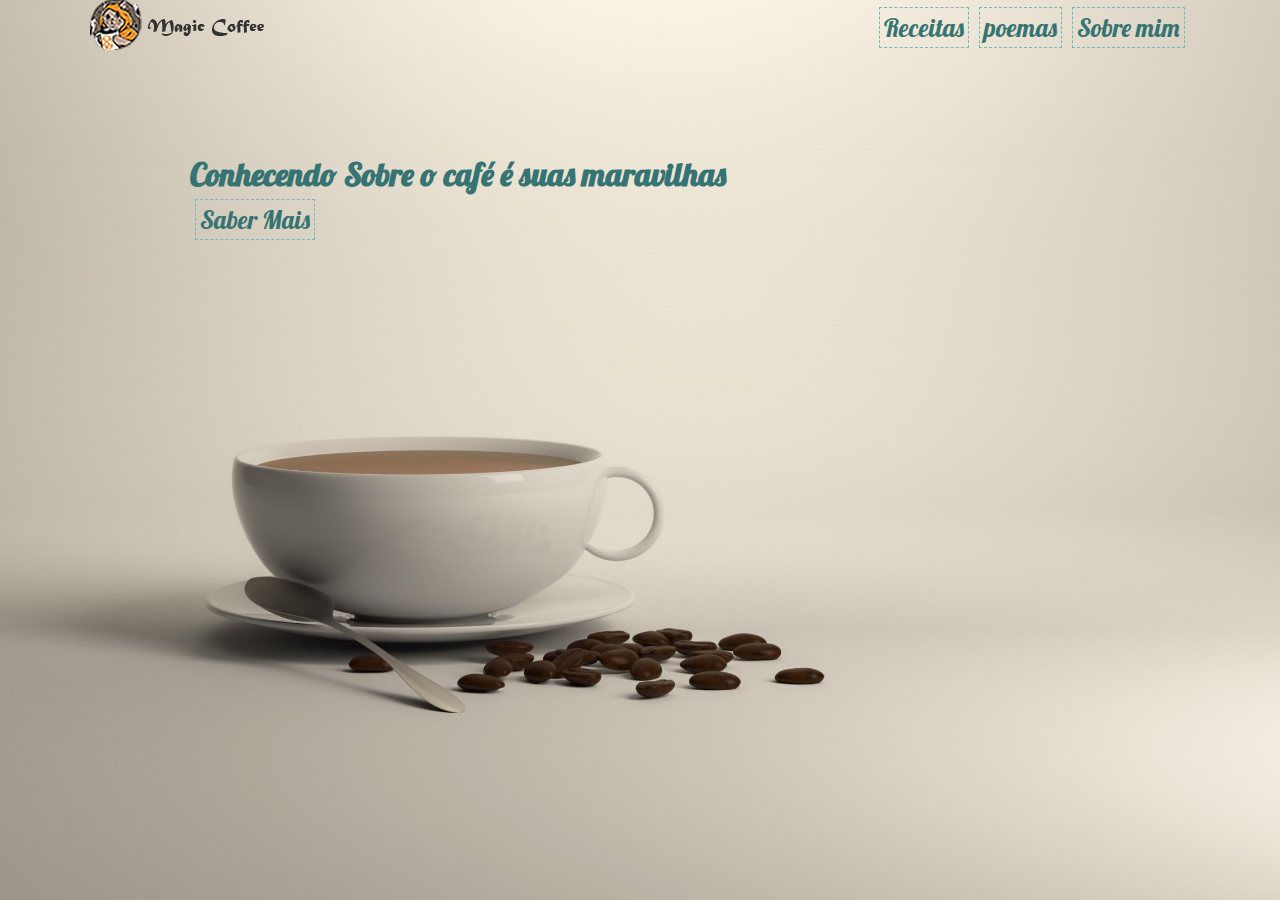
<file: index.html>
<!DOCTYPE html>
<html lang="en">
<head>
    <meta charset="UTF-8">
    <meta name="viewport" content="width=device-width, initial-scale=1.0">
    <link href="https://fonts.googleapis.com/css2?family=Lobster&display=swap" rel="stylesheet">
    <link rel="stylesheet" href="style.css">
    <title>Magic Coffee</title>
</head>
<body>
    <div class="fundo">
        <div class="box1">
            <header class="logo">
                <a href="index.html"><img src="image/gatito.png" alt="logomarca"></a>
                 <nav>
                    <ul class="lista">
                        <li><a class="conteudo" href="receitas.html">Receitas</a></li>
                        <li><a class="conteudo" href="poemas.html">poemas</a></li>
                        <li><a class="conteudo" href="sobremim.html">Sobre mim</a></li>
                    </ul>
                </nav>
            </header>
            <main class="text">  
                <h1 class="h1">Conhecendo Sobre o café é suas maravilhas</h1>
                <button class="botao">Saber Mais</button>
            </main> 
         </div>
    </div>
</body>
</html>
</file>
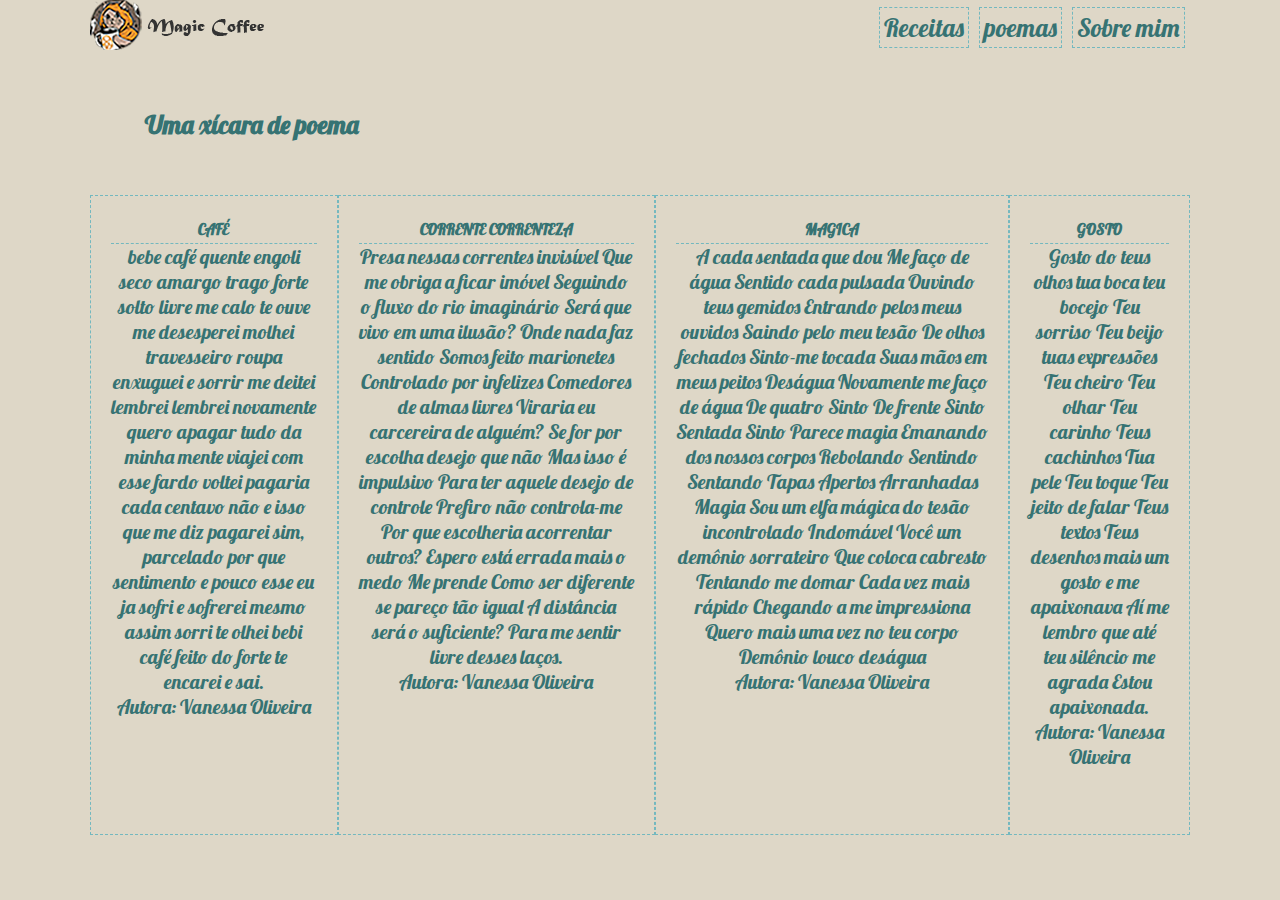
<file: poemas.html>
<!DOCTYPE html>
<html lang="en">
<head>
    <meta charset="UTF-8">
    <meta name="viewport" content="width=device-width, initial-scale=1.0">
    <link href="https://fonts.googleapis.com/css2?family=Lobster&display=swap" rel="stylesheet">
    <link rel="stylesheet" href="poemas.css">
    <link rel="stylesheet" href="style.css">
    <title>Magic Coffee</title>
</head>
<body>
    <div class="box1">
        <header class="logo">
            <a href="index.html"><img src="image/gatito.png" alt="logomarca"></a>
             <nav>
                <ul class="lista">
                    <li><a class="conteudo" href="receitas.html">Receitas</a></li>
                    <li><a class="conteudo" href="poemas.html">poemas</a></li>
                    <li><a class="conteudo" href="sobremim.html">Sobre mim</a></li>
                </ul>
            </nav>
        </header>
        <main>
            <h2 class="frase">Uma xícara de poema</h2>
            <section class=" main">
                <div class=" item item1">
                    <h5>Café</h5>
                    <p>bebe café quente
                    engoli seco
                    amargo
                    trago forte
                    solto livre
                    me calo
                    te ouve
                    me desesperei
                    molhei travesseiro roupa
                    enxuguei e sorrir
                    me deitei
                    lembrei
                    lembrei novamente
                    quero apagar tudo da minha mente
                    viajei com esse fardo
                    voltei
                    pagaria cada centavo
                    não e isso que me diz
                    pagarei sim, parcelado
                    por que sentimento e pouco
                    esse eu ja sofri e sofrerei
                    mesmo assim sorri
                    te olhei
                    bebi café feito do forte
                    te encarei e sai. </p>
                    <P>Autora: Vanessa Oliveira</P>
                </div>
                <div class="item item1">
                    <h5>corrente correnteza</h5>
                    <p>Presa nessas correntes invisível
                        Que me obriga a ficar imóvel
                        Seguindo o fluxo do rio imaginário
                        Será que vivo em uma ilusão? 
                        Onde nada faz sentido 
                        Somos feito marionetes
                        Controlado por infelizes
                        Comedores de almas livres
                        Viraria eu carcereira de alguém?
                        Se for por escolha desejo que não
                        Mas isso é impulsivo
                        Para ter aquele desejo de controle
                        Prefiro não controla-me
                        Por que escolheria acorrentar outros?
                        Espero está errada mais o medo 
                        Me prende
                        Como ser diferente se pareço tão igual
                        A distância será o suficiente?
                        Para me sentir livre desses laços.</p>
                        <P>Autora: Vanessa Oliveira</P>
                </div>
                <div class="item item1">
                    <h5>Magica</h5>
                    <p>A cada sentada que dou
                        Me faço de água
                        Sentido cada pulsada 
                        Ouvindo teus gemidos 
                        Entrando pelos meus ouvidos
                        Saindo pelo meu tesão
                        De olhos fechados 
                        Sinto-me tocada
                        Suas mãos em meus peitos
                        Deságua
                        Novamente me faço de água
                        De quatro
                        Sinto
                        De frente
                        Sinto
                        Sentada
                        Sinto
                        Parece magia
                        Emanando dos nossos corpos
                        Rebolando
                        Sentindo
                        Sentando
                        Tapas
                        Apertos 
                        Arranhadas 
                        Magia
                        Sou um elfa mágica do tesão incontrolado
                        Indomável
                        Você um demônio sorrateiro
                        Que coloca cabresto
                        Tentando me domar 
                        Cada vez mais rápido
                        Chegando a me impressiona
                        Quero mais uma vez no teu corpo 
                        Demônio louco deságua</p>
                    <P>Autora: Vanessa Oliveira</P>
                </div>
                <div class="item item1">
                    <h5>gosto</h5>
                    <p>Gosto do teus olhos
                        tua boca
                        teu bocejo
                        Teu sorriso
                        Teu beijo
                        tuas expressões
                        Teu cheiro
                        Teu olhar 
                        Teu carinho
                        Teus cachinhos
                        Tua pele
                        Teu toque
                        Teu jeito de falar
                        Teus textos
                        Teus desenhos
                        mais um gosto e me apaixonava
                        Aí me lembro que até teu silêncio 
                        me agrada 
                        Estou apaixonada.</p>
                    <P>Autora: Vanessa Oliveira</P>
                </div>
            </section>
        </main>
    </div>
</body>
</html>
</file>
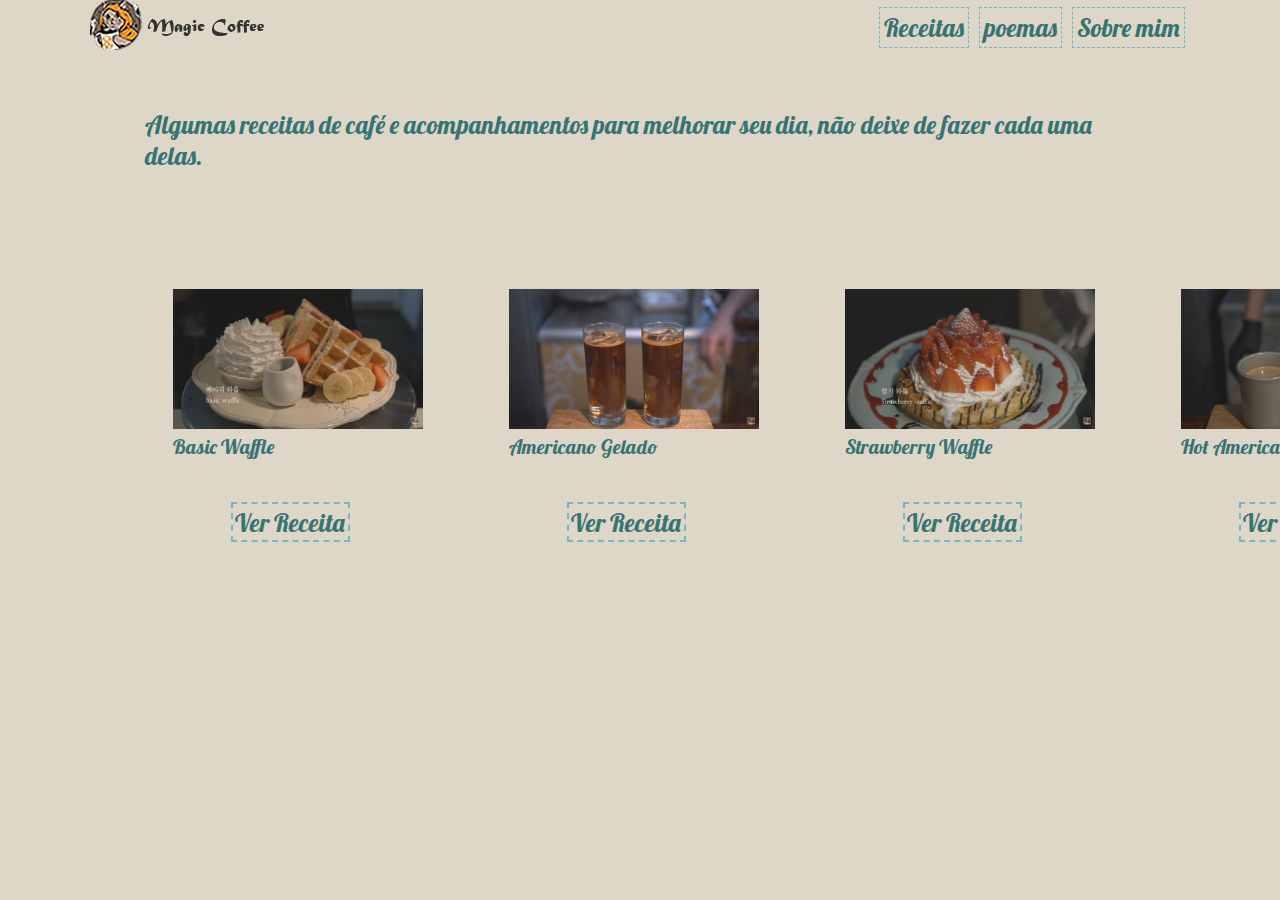
<file: receitas.html>
<!DOCTYPE html>
<html lang="en">
<head>
    <meta charset="UTF-8">
    <meta name="viewport" content="width=device-width, initial-scale=1.0">
    <link href="https://fonts.googleapis.com/css2?family=Lobster&display=swap" rel="stylesheet">
    <link rel="stylesheet" href="style.css">
    <link rel="stylesheet" href="stylesreceitas.css">
    <title>Receitas</title>
</head>
<body>
    <div class="box1">
            <header class="logo">
                <a href="index.html"><img src="image/gatito.png" alt="logomarca"></a>
                 <nav>
                    <ul class="lista">
                        <li><a class="conteudo" href="receitas.html">Receitas</a></li>
                        <li><a class="conteudo" href="poemas.html">poemas</a></li>
                        <li><a class="conteudo" href="sobremim.html">Sobre mim</a></li>
                    </ul>
                </nav>
            </header>
        <main>
            <p class="frase">Algumas receitas de café e acompanhamentos para melhorar seu dia, não deixe de fazer cada uma delas.</p>
        <ul class="list">
           <li><figure class="legend">
                <img src="image/basic waffle.jpg" alt="foto do prato de waffle" width="250px">
                <figcaption>Basic Waffle</figcaption>
            </figure><button class="padrao">Ver Receita</button></li>
            <li><figure class="legend">
                <img src="image/americano gelado.jpg" alt="dois cafés americanos" width="250px">
                <figcaption>Americano Gelado</figcaption>
            </figure><button class="padrao">Ver Receita</button></li>
            <li><figure class="legend">
                <img src="image/morango waffle.jpg" alt="foto do prato de waffle" width="250px">
                <figcaption>Strawberry Waffle</figcaption>
            </figure><button class="padrao">Ver Receita</button></li>
            <li><figure class="legend">
                <img src="image/hot.jpg" alt="duas canecas de café" width="250px">
                <figcaption>Hot Americano e Hot latter</figcaption>
            </figure><button class="padrao">Ver Receita</button></li>
        </ul>
        </main>
    </div>
</body>
</html>
</file>
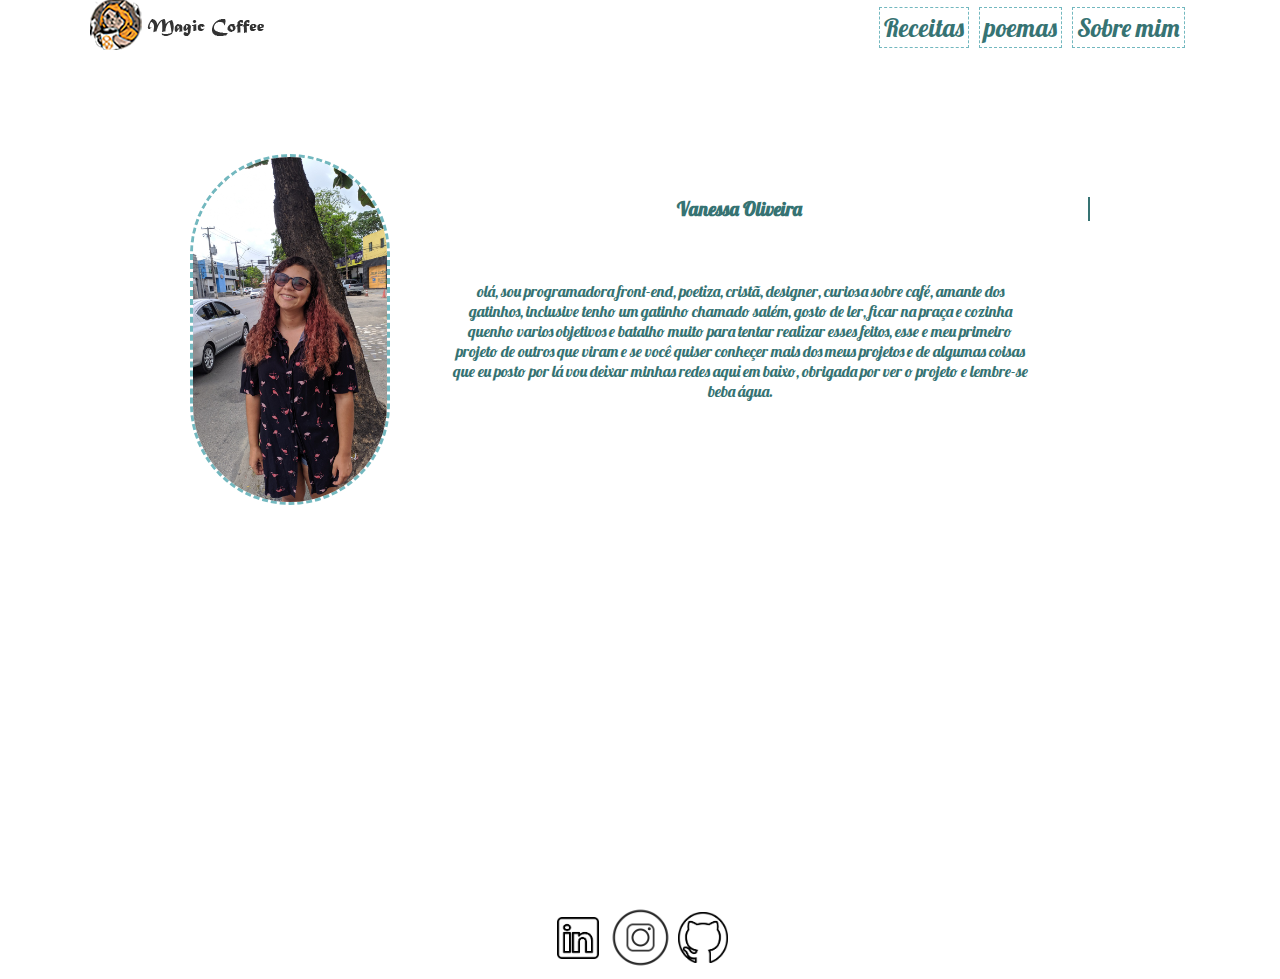
<file: sobremim.html>
<!DOCTYPE html>
<html lang="en">
<head>
    <link href="https://fonts.googleapis.com/css2?family=Lobster&display=swap" rel="stylesheet">
    <link rel="stylesheet" href="style.css">
    <link rel="stylesheet" href="sobremim.css">
    <meta charset="UTF-8">
    <meta name="viewport" content="width=device-width, initial-scale=1.0">
    <title>Sobre mim</title>
</head>
<body>
    <title>Receitas</title>
</head>
<body>
    <div class="box1">
            <header class="logo">
                <a href="index.html"><img src="image/gatito.png" alt="logomarca"></a>
                 <nav>
                    <ul class="lista">
                        <li><a class="conteudo" href="receitas.html">Receitas</a></li>
                        <li><a class="conteudo" href="poemas.html">poemas</a></li>
                        <li><a class="conteudo" href="sobremim.html">Sobre mim</a></li>
                    </ul>
                </nav>
            </header>
            <main class="caixa">
                <img class="foto" src="image/nessa.jpg" alt="uma menina na frente da arvore" width="200px"></img>
                
                <div> 
                   <h3 class="nome typing-animation">Vanessa Oliveira</h3>
                    <p class="me">olá, sou programadora front-end, poetiza, cristã, designer, curiosa sobre café, amante dos gatinhos, inclusive 
                        tenho um gatinho chamado salém, gosto de ler, ficar na praça e cozinha quenho varios objetivos
                        e batalho muito para tentar realizar esses feitos, esse e meu primeiro projeto de outros que 
                        viram e se você quiser conheçer mais dos meus projetos e de algumas coisas que eu posto por lá
                        vou deixar minhas redes aqui em baixo, obrigada por ver o projeto e lembre-se beba água.</p>
                </div>
            </main>
    </div>
    <footer>
        <ul class="icon">
            <li><a href="https://www.linkedin.com/in/vanessa-oliveira-0036a4154/" target="_black"><img src="image/linkedin.png" alt="logo do linkedin" width="50px"></li>
            <li><a href="https://www.instagram.com/nessa_liver/" target="_black"><img src="image/instagram.png" alt="logo do instagram" width="75px"></li>
            <li><a href="https://github.com/nessalive" target="_black"><img src="image/github.jpg" alt="logo do github" width="50px"></li>
        </ul>
    </footer>
</body>
</html>
</file>
<file: style.css>
:root{
    --primeira-color: #367373;
    --segunda-color: #73b8bf;
    font-family: 'Lobster', cursive;
    -webkit-font-smoothing: antialiased;
}

*{
    margin: 0px;
    padding: 0px;
}

body{
    width: 100vw;
    height: 100vh;
  }

.fundo{
    height: 100%;
    background-position: 35% bottom;
    background: url('image/coffee.jpg') center / cover no-repeat;
}

.logo{
    display: flex;
    align-items: center;
    justify-content: space-between;
}

@media only screen and (max-width: 600px){
    .logo{
        justify-content: center;
        flex-direction: column;
    }
}

.lista{
    display: flex;
    list-style: none;
    justify-content: flex-end;
    align-items: center;
    
}

@media only screen and (max-width: 600px){
    .lista{
        flex-direction: column;
        justify-content: center;
    }
}

.conteudo{
    display: inline-flex;
    margin: 0.313rem;
    color: var(--primeira-color);
    text-decoration: none;
    border: 0.094rem dashed var(--segunda-color);
    padding: 0.25rem;
    font-size: 1.563rem;
}

@media only screen and (max-width: 600px){
    .botao{
        font-size:0.625rem;
    }
}

.conteudo:hover{
    color: white;
    background:var(--segunda-color);
}

.box1{
    height: 100%;
    flex-direction: column;
    display: flex;
    margin: 0 auto;
    width: 90%;
    max-width: 68.75rem;
}
.text{
    max-width: 35rem;
    color: var(--primeira-color);
    padding: 6.25rem;
    font-size: 0.938rem;
    height: 37.5rem;
    flex-direction: column;
}

.h1{
    font-size: 2rem;
}

@media only screen and (max-width: 600px){
    .h1{
        font-size: 1.125rem;
    }
}

.botao{
    background: transparent;
    font-family: 'Lobster', cursive;
    font-size: 1.563rem;
    color: var(--primeira-color);
    border: 0.094rem dashed var(--segunda-color);
    margin: 0.313rem;
    padding: 0.25rem;
    cursor: pointer;
}

@media only screen and (max-width: 600px){
    .botao{
        font-size:1.125rem;
    }
}

.botao:hover{
    color: white;
    background:var(--segunda-color);
}
</file>
<file: poemas.css>
:root{
    --fundo-color: #DED7C7;
    height: 0;
    --primeira-color: #367373;
    --segunda-color: #73b8bf;
}

*{
    box-sizing: border-box;
    margin: 0;
    padding: 0;
}

body{
    overflow-x: hidden;
    width: 100vw;
    height: 100vh;
    background-position: 35vw bottom;
    background-color: var(--fundo-color);
}

.frase{
    margin: 3.438rem;
    font-size: 1.563rem;
    color: var(--primeira-color);
}

.main{
   display: flex;
   justify-content: center;
   align-items: center;
}

@media only screen and (max-width: 600px){
    .main{
        flex-direction: column;
    }
}



.item{
    
    margin: 0 auto;
    padding: 1.25rem;
    justify-content: space-between;
	text-align: center;
    font-size: 1.25rem;
    height: 40rem;
    border: 0.094rem dashed var(--segunda-color);
    color: var(--primeira-color);
}

@media only screen and (max-width: 600px){
    .item{
        font-size:1.125rem;
    }
}

h5{
    border-bottom: 0.094rem dashed var(--segunda-color);
    padding: 0.25rem;
    font-size: 0.938rem;
    text-transform: uppercase;
}
</file>
<file: stylesreceitas.css>
:root{
    --fundo-color: #DED7C7;
    height: 0;
}

*{
    box-sizing: border-box;
    margin: 0;
    padding: 0;
}

body{
    width: 100vw;
    height: 100vh;
    background-position: 35vw bottom;
    background-color: var(--fundo-color);
}

.frase{
    margin: 3.438rem;
    font-size: 1.563rem;
    color: var(--primeira-color);
}

.list{
    margin:1.25rem;
    display: flex;
    list-style: none;
    justify-content: space-around;
    align-items: center;
    padding: 1.25rem;
}

@media only screen and (max-width: 600px){
    .list{
        flex-direction: column;
        justify-content: center;
        align-items: center;
    }
}


.legend{
    font-family: 'Lobster', cursive;
    font-size: 1.25rem;
    color: var(--primeira-color);
    left: 12.5rem;
    padding: 1.563rem;
    margin: 1.125rem;

}


.test{
    display: flex;
    list-style: none;
    justify-content: space-between;
    align-items: center;
    width: 72.813rem;
    border: 0.125rem solid black;
}


.padrao{
    background: transparent;
    font-family: 'Lobster', cursive;
    font-size: 1.563rem;
    color: var(--primeira-color);
    border: 2.5px dashed var(--segunda-color);
    padding: 0.156rem;
    display: flex;
    margin-left: 30%;
}

.padrao:hover{
    color: white;
    background:var(--segunda-color);
    cursor: pointer;
}
</file>
<file: sobremim.css>
:root{
    --primeira-color: #367373;
    --segunda-color: #73b8bf;
    font-family: 'Lobster', cursive;
    -webkit-font-smoothing: antialiased;
}

*{
    box-sizing: border-box;
    margin: 0;
    padding: 0;
}

body{
  width: 100vw;
  height: 100vh;
}

.caixa{
    margin: 6.25rem;
    display: flex;
    justify-content: space-between;
    align-items: center;
    
}

@media only screen and (max-width: 600px){
  .caixa{
     flex-direction: column;
  }
}


.foto{
    border: 0.188rem dashed var(--segunda-color);
    border-radius: 100px;
}



.me{
    color: var(--primeira-color);
    margin: 2.5rem;
    padding: 1.25rem;
    text-align: center;
}


@media only screen and (max-width: 600px){
  .me{
     margin: 3.125rem;
     
  }
}

.nome{
    color: var(--primeira-color);
    border-right: 0.125rem solid var(--primeira-color);
    text-align: center;
    margin: 0 auto;
    font-size: 1.2em;
    white-space: nowrap;
    overflow: hidden;
}

@media only screen and (max-width: 600px){
  .nome{
     margin: 3.125rem;
     
  }
}

.typing-animation {
    animation: blinkcursor 400ms steps(30) infinite normal, typing 3s steps(30) 1s normal both;
  }
  
  @keyframes typing {
    from{
      width:0;
    }
    to{
      width:7em;
    }
  }
  
  @keyframes blinkcursor {
    from{
      border-right-color: rbga(255, 255, 255, 0.75);
    }
    to{
      border-right-color: transparent;
    }
  }

.icon{
    display: flex;
    list-style: none;
    justify-content: center;
    align-items: center;

}

@media only screen and (max-width: 600px){
  .icon{
     margin-bottom: 100px;
     
  }
}
</file>
